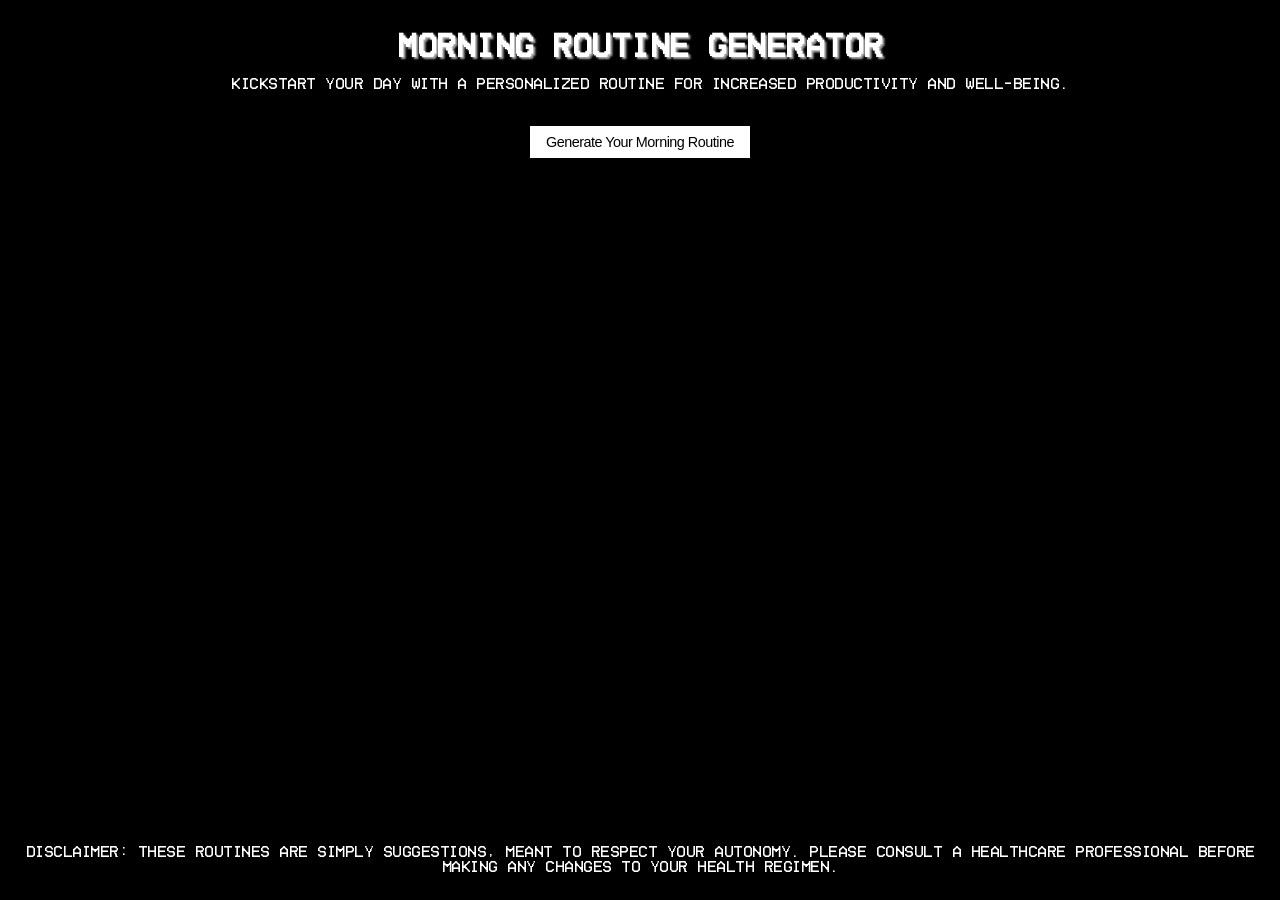
<file: Morning Routine Generator/index.html>
<!DOCTYPE html>
<html lang="en">
<head>
    <meta charset="UTF-8">
    <meta name="viewport" content="width=device-width, initial-scale=1.0">
    <title>Morning Routine Generator</title>
    <link rel="stylesheet" href="style.css">
</head>
<body>
    <header>
        <h1>Morning Routine Generator</h1>
        <p class="header-blurb">
            <span class="blurb">Kickstart your day with a personalized routine for increased productivity and well-being.</span>
            <span class="blurb">Create a routine tailored to your needs and start each day on the right foot.</span>
            <span class="blurb">Energize your mornings with routines designed to boost your day.</span>
            <span class="blurb">Optimize your mornings with routines that fit your lifestyle.</span>
        </p>
    </header>

    <main>
        <button id="generateBtn">Generate Your Morning Routine</button>
        <div id="routineDisplay">
            <!-- Routine categories will be dynamically inserted here -->
        </div>
    </main>

    <footer>
        <p>Disclaimer: These routines are simply suggestions, meant to respect your autonomy. Please consult a healthcare professional before making any changes to your health regimen.</p>
    </footer>

    <script src="script.js"></script>
</body>
</html>
</file>
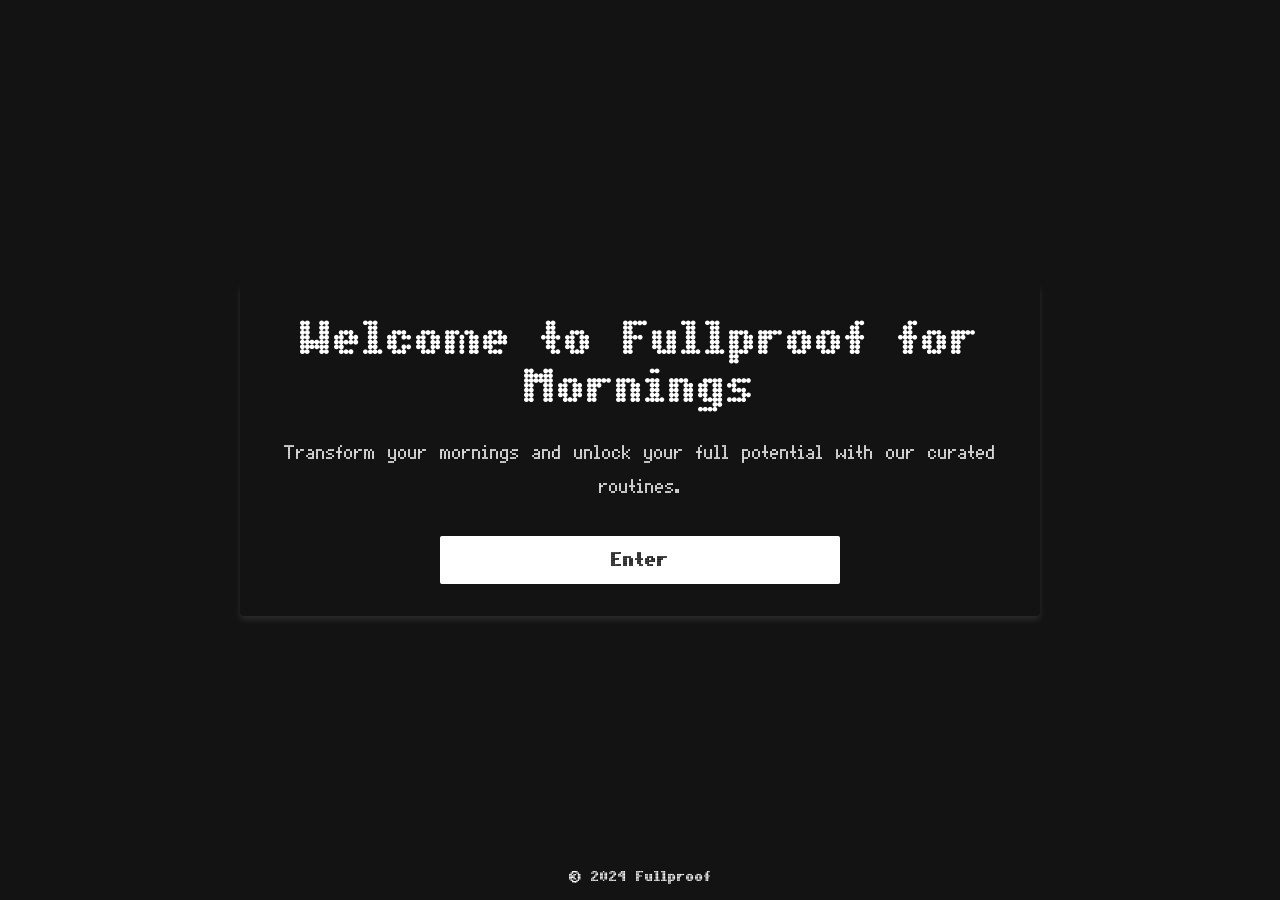
<file: MRGV2/enter.html>
<!DOCTYPE html>
<html lang="en">
<head>
    <meta charset="UTF-8">
    <meta name="viewport" content="width=device-width, initial-scale=1.0">
    <title>Welcome to Fullproof for Mornings</title>
    <style>
        @font-face {
            font-family: 'DOTMBold';
            src: url('fonts/DOTMBold.TTF') format('truetype');
        }

        @font-face {
            font-family: 'VTCSwitchblade';
            src: url('fonts/VTCSwitchbladeRomance.ttf') format('truetype');
        }

        @font-face {
            font-family: 'DOTMATRI';
            src: url('fonts/DOTMATRI.TTF') format('truetype');
        }

        * {
            margin: 0;
            padding: 0;
            box-sizing: border-box;
        }

        body {
            background-color: #131313;
            color: #FFFFFF;
            min-height: 100vh;
            display: flex;
            flex-direction: column;
            justify-content: center;
            align-items: center;
            font-family: 'DOTMATRI', sans-serif;
        }

        .enter-container {
            text-align: center;
            padding: 2rem;
            background-color: #131313;
            border-radius: 0.25rem;
            box-shadow: 0 4px 6px rgba(255,255,255,0.1);
            max-width: 800px;
            width: 95%;
        }

        h1 {
            font-size: 3rem;
            color: #FFFFFF;
            margin-bottom: 1.5rem;
            font-family: 'DOTMBold', sans-serif;
        }

        p {
            font-size: 1.25rem;
            color: #FFFFFF;
            line-height: 1.7;
            margin-bottom: 2rem;
            font-family: 'DOTMATRI', sans-serif;
        }

        .enter-button {
            display: inline-block;
            padding: 0.75rem 1rem;
            background-color: #FFFFFF;
            color: #000000;
            text-decoration: none;
            border-radius: 0.125rem;
            font-weight: 500;
            transition: all 0.2s ease;
            border: 2px solid #FFFFFF;
            font-size: 1.25rem;
            font-family: 'DOTMBold', sans-serif;
            cursor: pointer;
            width: 90%;
            max-width: 400px;
        }

        .enter-button:hover {
            background-color: #131313;
            color: #FFFFFF;
            transform: translateY(-2px);
            box-shadow: 0 4px 6px rgba(255,255,255,0.1);
        }

        footer {
            position: absolute;
            bottom: 1rem;
            font-family: 'DOTMBold', sans-serif;
            font-size: 0.9rem;
            color: #FFFFFF;
        }

        @media (max-width: 640px) {
            h1 {
                font-size: 2.5rem;
            }

            p {
                font-size: 1.125rem;
            }

            .enter-button {
                font-size: 1.125rem;
                width: 95%;
                max-width: 350px;
            }
        }
    </style>
</head>
<body>
    <div class="enter-container">
        <h1>Welcome to Fullproof for Mornings</h1>
        <p>Transform your mornings and unlock your full potential with our curated routines.</p>
        <button class="enter-button">Enter</button>
    </div>
    <footer>
        &copy; 2024 Fullproof
    </footer>
</body>
</html>
</file>
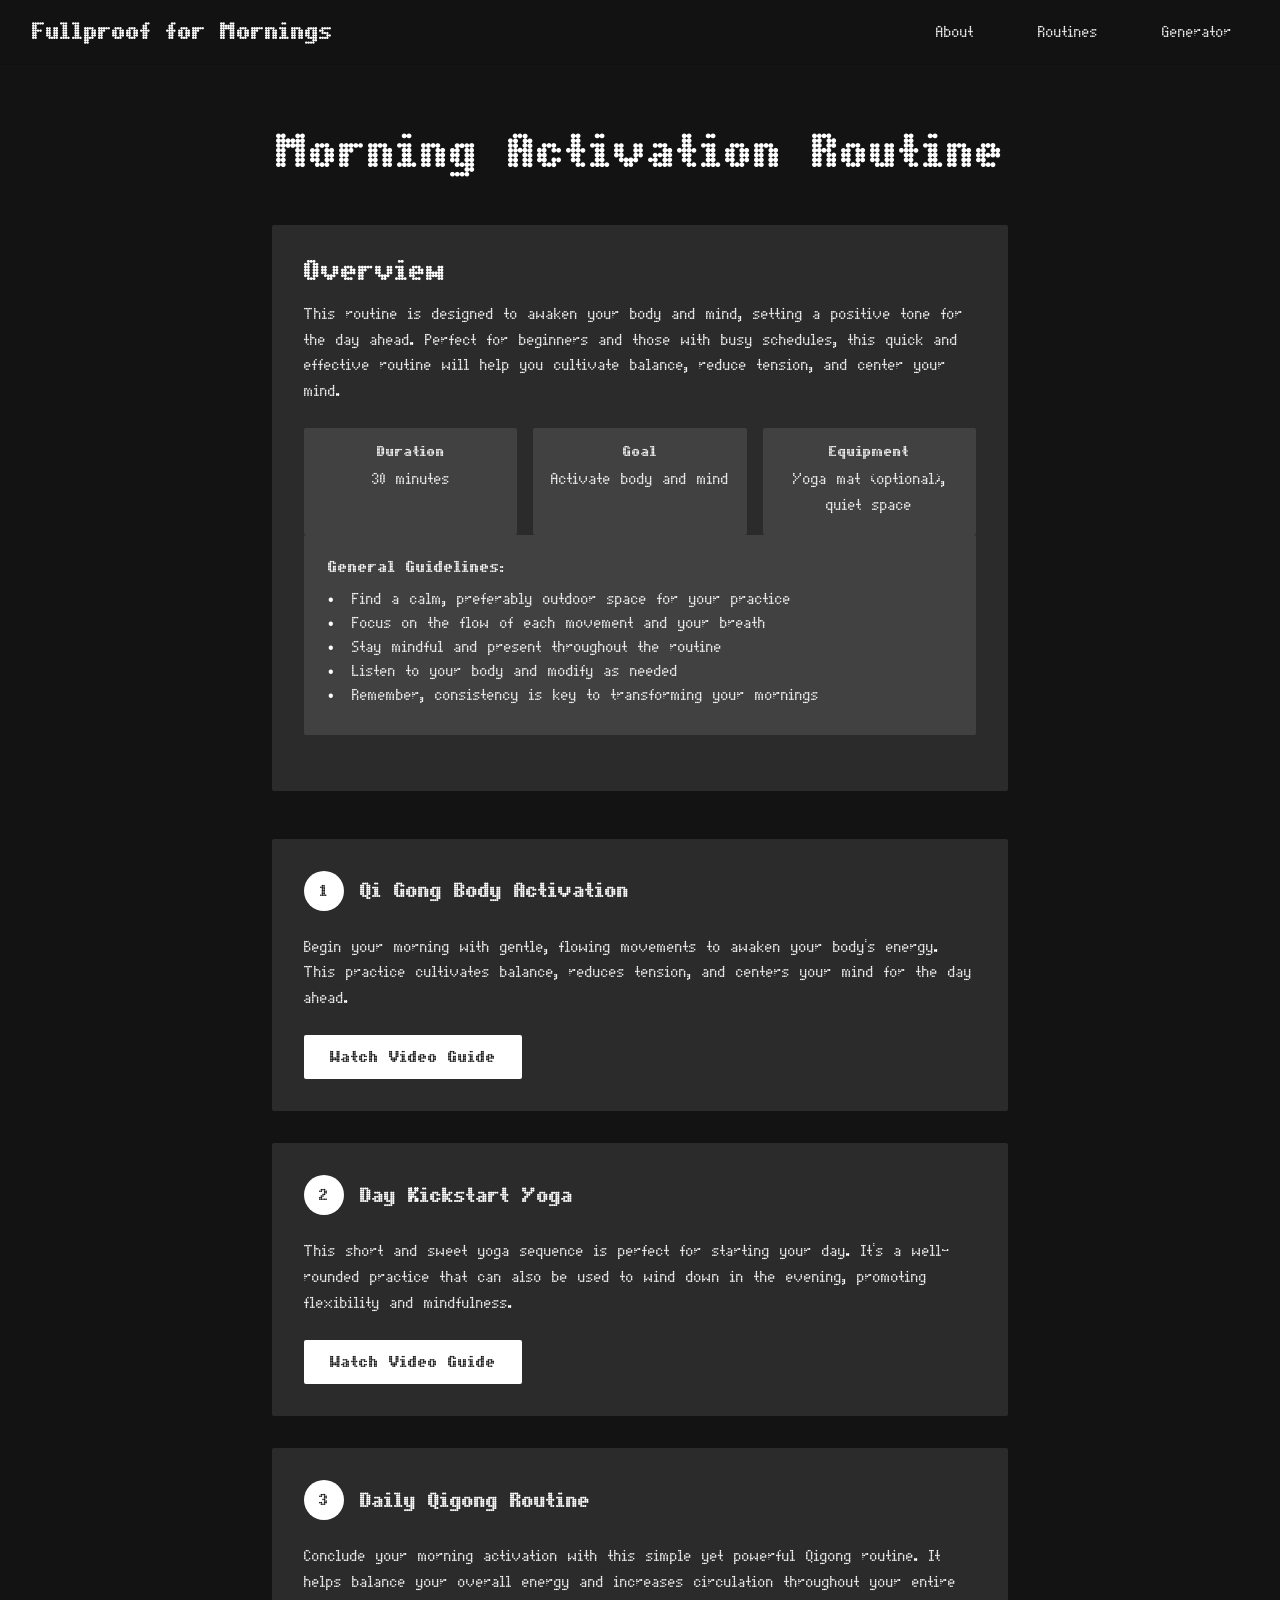
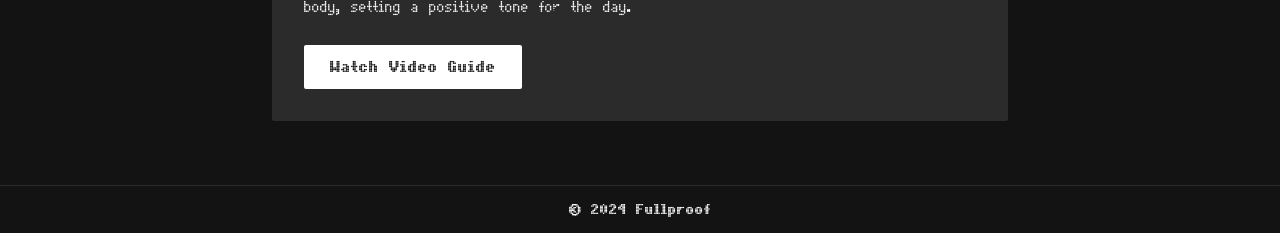
<file: MRGV2/morning-activation.html>
<!DOCTYPE html>
<html lang="en">
<head>
    <meta charset="UTF-8">
    <meta name="viewport" content="width=device-width, initial-scale=1.0">
    <title>Morning Activation Routine - Fullproof for Mornings</title>
    <style>
        @font-face {
            font-family: 'DOTMBold';
            src: url('fonts/DOTMBold.TTF') format('truetype');
        }

        @font-face {
            font-family: 'DOTMATRI';
            src: url('fonts/DOTMATRI.TTF') format('truetype');
        }

        * {
            margin: 0;
            padding: 0;
            box-sizing: border-box;
        }

        body {
            background-color: #131313;
            color: #FFFFFF;
            min-height: 100vh;
            font-family: 'DOTMATRI', sans-serif;
        }

        nav {
            background-color: rgba(12, 12, 12, 0.1);
            padding: 1rem 2rem;
            display: flex;
            justify-content: space-between;
            align-items: center;
            border-bottom: 1px solid rgba(5, 5, 5, 0.2);
        }

        .logo {
            font-size: 1.5rem;
            font-weight: bold;
            color: #FFFFFF;
            text-decoration: none;
            font-family: 'DOTMBold', sans-serif;
        }

        .nav-links {
            display: flex;
            gap: 2rem;
        }

        .nav-links a {
            text-decoration: none;
            color: #FFFFFF;
            font-weight: 500;
            transition: all 0.2s ease;
            padding: 0.5rem 1rem;
            border-radius: 0.125rem;
        }

        .nav-links a:hover {
            background-color: rgba(255, 255, 255, 0.1);
        }

        .routine-container {
            max-width: 800px;
            margin: 2rem auto;
            padding: 2rem;
        }

        .routine-header {
            text-align: center;
            margin-bottom: 3rem;
        }

        .routine-header h1 {
            font-size: 3rem;
            color: #FFFFFF;
            margin-bottom: 1.5rem;
            font-family: 'DOTMBold', sans-serif;
        }

        .overview {
            background-color: rgba(255, 255, 255, 0.1);
            border-radius: 0.125rem;
            padding: 2rem;
            margin-bottom: 3rem;
        }

        .overview h2 {
            color: #FFFFFF;
            margin-bottom: 1rem;
            font-size: 1.8rem;
            font-family: 'DOTMBold', sans-serif;
        }

        .overview p {
            color: #FFFFFF;
            line-height: 1.6;
            margin-bottom: 1rem;
        }

        .quick-info {
            display: grid;
            grid-template-columns: repeat(auto-fit, minmax(200px, 1fr));
            gap: 1rem;
            margin-top: 1.5rem;
        }

        .info-item {
            background-color: rgba(255, 255, 255, 0.1);
            padding: 1rem;
            border-radius: 0.125rem;
            text-align: center;
        }

        .info-item h3 {
            color: #FFFFFF;
            font-size: 0.9rem;
            margin-bottom: 0.5rem;
            font-family: 'DOTMBold', sans-serif;
        }

        .info-item p {
            color: #FFFFFF;
            font-size: 1rem;
            margin: 0;
        }

        .steps-container {
            display: flex;
            flex-direction: column;
            gap: 2rem;
        }

        .step-card {
            background-color: rgba(255, 255, 255, 0.1);
            border-radius: 0.125rem;
            padding: 2rem;
            transition: all 0.3s ease;
        }

        .step-card:hover {
            transform: translateY(-5px);
            box-shadow: 0 4px 6px rgba(255, 255, 255, 0.1);
        }

        .step-header {
            display: flex;
            align-items: center;
            gap: 1rem;
            margin-bottom: 1.5rem;
        }

        .step-number {
            background-color: #FFFFFF;
            color: #131313;
            width: 2.5rem;
            height: 2.5rem;
            display: flex;
            align-items: center;
            justify-content: center;
            border-radius: 50%;
            font-weight: bold;
            font-family: 'DOTMBold', sans-serif;
        }

        .step-title {
            color: #FFFFFF;
            font-size: 1.3rem;
            font-family: 'DOTMBold', sans-serif;
        }

        .step-description {
            color: #FFFFFF;
            margin-bottom: 1.5rem;
            line-height: 1.6;
        }

        .instructions {
            background-color: rgba(255, 255, 255, 0.1);
            padding: 1.5rem;
            border-radius: 0.125rem;
            margin-bottom: 1.5rem;
        }

        .instructions h4 {
            color: #FFFFFF;
            margin-bottom: 1rem;
            font-family: 'DOTMBold', sans-serif;
        }

        .instructions ul {
            color: #FFFFFF;
            list-style-type: none;
        }

        .instructions li {
            margin-bottom: 0.5rem;
            padding-left: 1.5rem;
            position: relative;
        }

        .instructions li::before {
            content: "•";
            color: #FFFFFF;
            position: absolute;
            left: 0;
        }

        .video-link {
            display: inline-block;
            padding: 0.75rem 1.5rem;
            background-color: #FFFFFF;
            color: #131313;
            text-decoration: none;
            border-radius: 0.125rem;
            font-weight: 500;
            transition: all 0.2s ease;
            border: 2px solid #FFFFFF;
            font-family: 'DOTMBold', sans-serif;
        }

        .video-link:hover {
            background-color: #131313;
            color: #FFFFFF;
            transform: translateY(-2px);
        }

        footer {
            text-align: center;
            padding: 1rem;
            font-family: 'DOTMBold', sans-serif;
            font-size: 0.9rem;
            color: #FFFFFF;
            border-top: 1px solid rgba(255, 255, 255, 0.1);
        }

        @media (max-width: 768px) {
            .routine-container {
                padding: 1rem;
            }

            nav {
                flex-direction: column;
                gap: 1rem;
                padding: 1rem;
            }

            .nav-links {
                flex-direction: column;
                align-items: center;
                gap: 1rem;
            }

            .routine-header h1 {
                font-size: 2.5rem;
            }

            .step-card {
                padding: 1.5rem;
            }
        }
    </style>
</head>
<body>
    <nav>
        <a href="/" class="logo">Fullproof for Mornings</a>
        <div class="nav-links">
            <a href="/about">About</a>
            <a href="/routines">Routines</a>
            <a href="/generator">Generator</a>
        </div>
    </nav>

    <main class="routine-container">
        <div class="routine-header">
            <h1>Morning Activation Routine</h1>
        </div>

        <section class="overview">
            <h2>Overview</h2>
            <p>This routine is designed to awaken your body and mind, setting a positive tone for the day ahead. Perfect for beginners and those with busy schedules, this quick and effective routine will help you cultivate balance, reduce tension, and center your mind.</p>
            
            <div class="quick-info">
                <div class="info-item">
                    <h3>Duration</h3>
                    <p>30 minutes</p>
                </div>
                <div class="info-item">
                    <h3>Goal</h3>
                    <p>Activate body and mind</p>
                </div>
                <div class="info-item">
                    <h3>Equipment</h3>
                    <p>Yoga mat (optional), quiet space</p>
                </div>
            </div>

            <div class="instructions">
                <h4>General Guidelines:</h4>
                <ul>
                    <li>Find a calm, preferably outdoor space for your practice</li>
                    <li>Focus on the flow of each movement and your breath</li>
                    <li>Stay mindful and present throughout the routine</li>
                    <li>Listen to your body and modify as needed</li>
                    <li>Remember, consistency is key to transforming your mornings</li>
                </ul>
            </div>
        </section>

        <section class="steps-container">
            <div class="step-card">
                <div class="step-header">
                    <div class="step-number">1</div>
                    <h3 class="step-title">Qi Gong Body Activation</h3>
                </div>
                <p class="step-description">Begin your morning with gentle, flowing movements to awaken your body's energy. This practice cultivates balance, reduces tension, and centers your mind for the day ahead.</p>
                <a href="https://www.youtube.com/watch?v=8sJ5N9nsEmM" class="video-link" target="_blank">Watch Video Guide</a>
            </div>

            <div class="step-card">
                <div class="step-header">
                    <div class="step-number">2</div>
                    <h3 class="step-title">Day Kickstart Yoga</h3>
                </div>
                <p class="step-description">This short and sweet yoga sequence is perfect for starting your day. It's a well-rounded practice that can also be used to wind down in the evening, promoting flexibility and mindfulness.</p>
                <a href="https://www.youtube.com/watch?v=o_73FeXw3ZI" class="video-link" target="_blank">Watch Video Guide</a>
            </div>

            <div class="step-card">
                <div class="step-header">
                    <div class="step-number">3</div>
                    <h3 class="step-title">Daily Qigong Routine</h3>
                </div>
                <p class="step-description">Conclude your morning activation with this simple yet powerful Qigong routine. It helps balance your overall energy and increases circulation throughout your entire body, setting a positive tone for the day.</p>
                <a href="https://www.youtube.com/watch?v=Y88zYo0YlOo" class="video-link" target="_blank">Watch Video Guide</a>
            </div>
        </section>
    </main>

    <footer>
        &copy; 2024 Fullproof
    </footer>
</body>
</html>
</file>
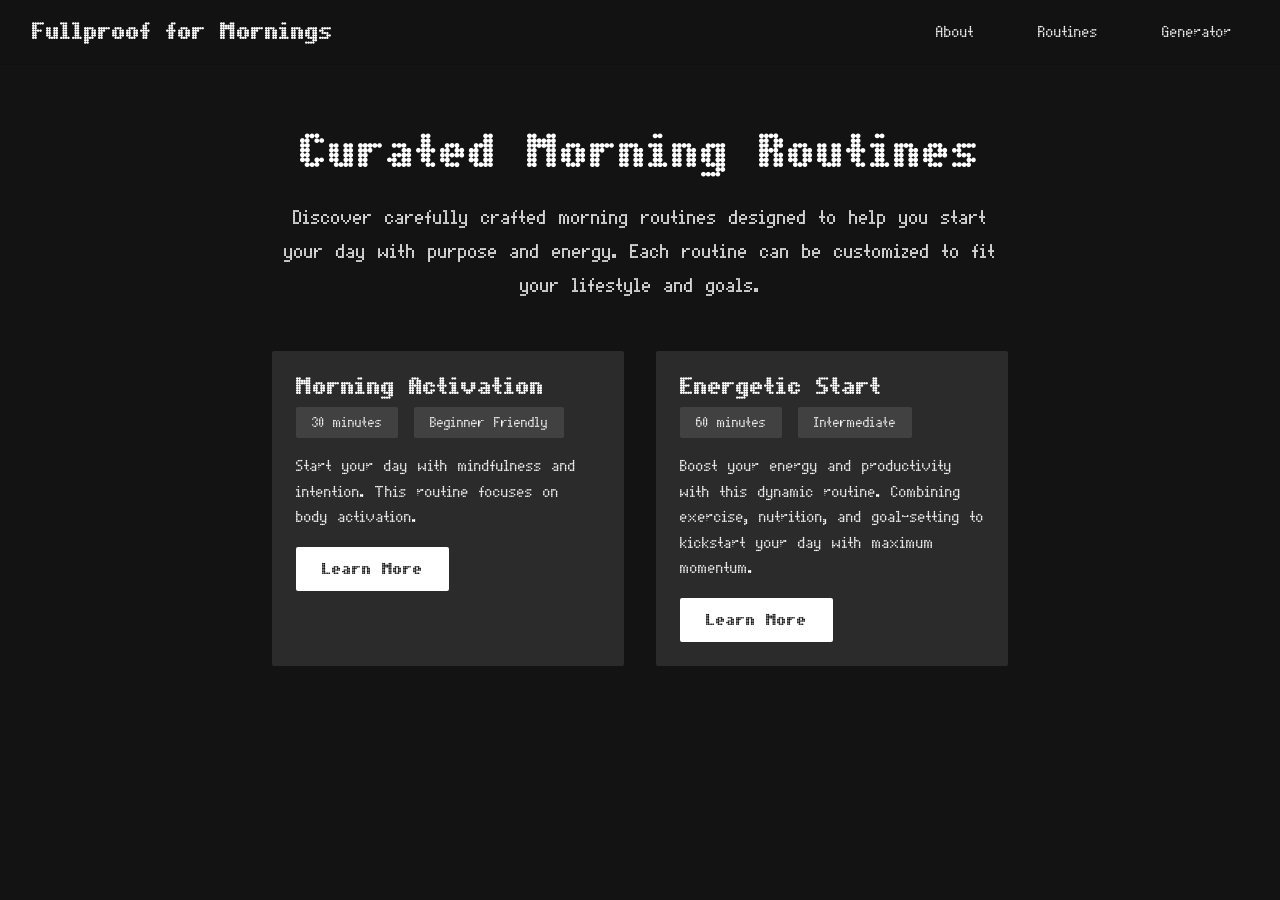
<file: MRGV2/routines.html>
<!DOCTYPE html>
<html lang="en">
<head>
    <meta charset="UTF-8">
    <meta name="viewport" content="width=device-width, initial-scale=1.0">
    <title>Routines - Fullproof for Mornings</title>
    <style>
        @font-face {
            font-family: 'DOTMBold';
            src: url('fonts/DOTMBold.TTF') format('truetype');
        }

        @font-face {
            font-family: 'DOTMATRI';
            src: url('fonts/DOTMATRI.TTF') format('truetype');
        }

        * {
            margin: 0;
            padding: 0;
            box-sizing: border-box;
        }

        body {
            background-color: #131313;
            color: #FFFFFF;
            min-height: 100vh;
            font-family: 'DOTMATRI', sans-serif;
        }

        nav {
            background-color: rgba(12, 12, 12, 0.1);
            padding: 1rem 2rem;
            display: flex;
            justify-content: space-between;
            align-items: center;
            border-bottom: 1px solid rgba(5, 5, 5, 0.2);
        }

        .logo {
            font-size: 1.5rem;
            font-weight: bold;
            color: #FFFFFF;
            text-decoration: none;
            font-family: 'DOTMBold', sans-serif;
        }

        .nav-links {
            display: flex;
            gap: 2rem;
        }

        .nav-links a {
            text-decoration: none;
            color: #FFFFFF;
            font-weight: 500;
            transition: all 0.2s ease;
            padding: 0.5rem 1rem;
            border-radius: 0.125rem;
        }

        .nav-links a:hover {
            background-color: rgba(255, 255, 255, 0.1);
        }

        .routines-section {
            max-width: 800px;
            margin: 2rem auto;
            padding: 2rem;
        }

        .routines-header {
            text-align: center;
            margin-bottom: 3rem;
        }

        .routines-header h1 {
            font-size: 3rem;
            color: #FFFFFF;
            margin-bottom: 1.5rem;
            font-family: 'DOTMBold', sans-serif;
        }

        .routines-header p {
            font-size: 1.25rem;
            color: #FFFFFF;
            line-height: 1.7;
            margin-bottom: 2rem;
        }

        .routines-grid {
            display: grid;
            grid-template-columns: repeat(2, 1fr);
            gap: 2rem;
            margin-top: 2rem;
        }

        .routine-card {
            background-color: rgba(255, 255, 255, 0.1);
            border-radius: 0.125rem;
            padding: 1.5rem;
            transition: all 0.3s ease;
        }

        .routine-card:hover {
            transform: translateY(-5px);
            box-shadow: 0 4px 6px rgba(255, 255, 255, 0.1);
        }

        .routine-content h2 {
            color: #FFFFFF;
            font-size: 1.5rem;
            margin-bottom: 0.5rem;
            font-family: 'DOTMBold', sans-serif;
        }

        .routine-content p {
            color: #FFFFFF;
            margin-bottom: 1rem;
            line-height: 1.6;
        }

        .routine-stats {
            display: flex;
            gap: 1rem;
            margin-bottom: 1rem;
        }

        .stat {
            background-color: rgba(255, 255, 255, 0.1);
            padding: 0.5rem 1rem;
            border-radius: 0.125rem;
            font-size: 0.9rem;
            color: #FFFFFF;
        }

        .read-more {
            display: inline-block;
            padding: 0.75rem 1.5rem;
            background-color: #FFFFFF;
            color: #131313;
            text-decoration: none;
            border-radius: 0.125rem;
            font-weight: 500;
            transition: all 0.2s ease;
            border: 2px solid #FFFFFF;
            font-family: 'DOTMBold', sans-serif;
        }

        .read-more:hover {
            background-color: #131313;
            color: #FFFFFF;
            transform: translateY(-2px);
        }

        @media (max-width: 768px) {
            .routines-grid {
                grid-template-columns: 1fr;
            }

            nav {
                flex-direction: column;
                gap: 1rem;
                padding: 1rem;
            }

            .nav-links {
                flex-direction: column;
                align-items: center;
                gap: 1rem;
            }

            .routines-header h1 {
                font-size: 2.5rem;
            }

            .routines-header p {
                font-size: 1.125rem;
            }
        }
    </style>
</head>
<body>
    <nav>
        <a href="/" class="logo">Fullproof for Mornings</a>
        <div class="nav-links">
            <a href="/about">About</a>
            <a href="/routines">Routines</a>
            <a href="/generator">Generator</a>
        </div>
    </nav>
    
    <main class="routines-section">
        <div class="routines-header">
            <h1>Curated Morning Routines</h1>
            <p>Discover carefully crafted morning routines designed to help you start your day with purpose and energy. Each routine can be customized to fit your lifestyle and goals.</p>
        </div>
        
        <div class="routines-grid">
            <div class="routine-card">
                <div class="routine-content">
                    <h2>Morning Activation</h2>
                    <div class="routine-stats">
                        <span class="stat">30 minutes</span>
                        <span class="stat">Beginner Friendly</span>
                    </div>
                    <p>Start your day with mindfulness and intention. This routine focuses on body activation.</p>
                    <a href="/morning-activation.html" class="read-more">Learn More</a>
                </div>
            </div>

            <div class="routine-card">
                <div class="routine-content">
                    <h2>Energetic Start</h2>
                    <div class="routine-stats">
                        <span class="stat">60 minutes</span>
                        <span class="stat">Intermediate</span>
                    </div>
                    <p>Boost your energy and productivity with this dynamic routine. Combining exercise, nutrition, and goal-setting to kickstart your day with maximum momentum.</p>
                    <a href="/energetic-start.html" class="read-more">Learn More</a>
                </div>
            </div>
        </div>
    </main>
</body>
</html>
</file>
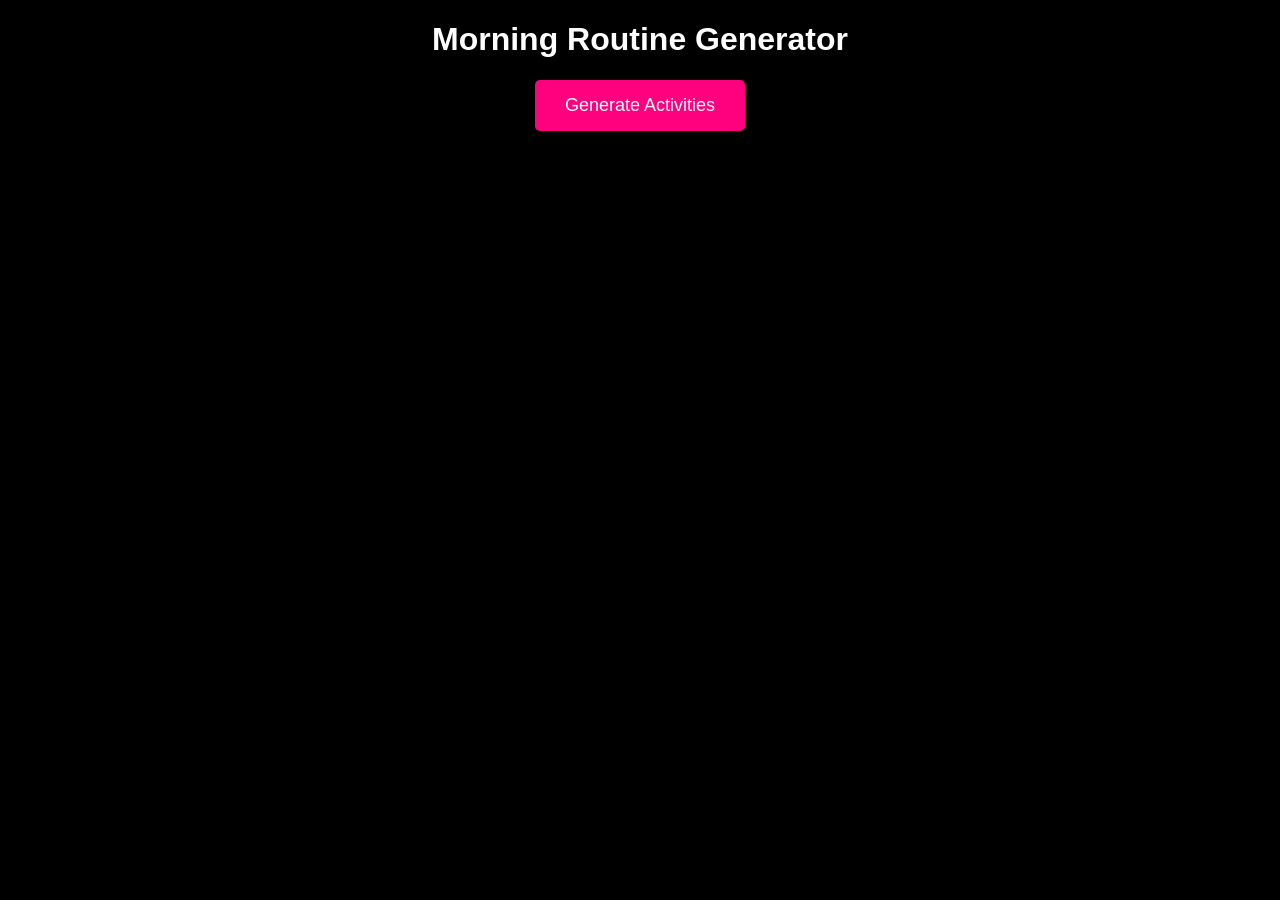
<file: MRGV2/youtube-generator.html>
<!DOCTYPE html>
<html lang="en">
<head>
  <meta charset="UTF-8">
  <meta name="viewport" content="width=device-width, initial-scale=1.0">
  <title>Morning Routine Generator</title>
  <style>
    /* Black background and flashy animations */
    body {
      background-color: black;
      color: white;
      font-family: Arial, sans-serif;
      text-align: center;
      margin: 20px;
    }
    
    #generate-btn {
      padding: 15px 30px;
      background-color: #ff007f;
      color: white;
      border: none;
      border-radius: 5px;
      cursor: pointer;
      font-size: 18px;
      animation: pulse 1.5s infinite;
    }

    #generate-btn:hover {
      background-color: #ff4081;
    }

    .video-container {
      display: none; /* Initially hidden */
      justify-content: center;
      gap: 20px;
      margin-top: 20px;
    }

    .video-box {
      width: 320px;
      height: 180px;
      animation: fadeIn 2s ease-out forwards;
      transform: scale(0.8);
      opacity: 0;
    }

    h3 {
      display: none; /* Initially hidden */
      animation: popIn 2s ease-in-out forwards;
    }

    /* Animations */
    @keyframes pulse {
      0% { transform: scale(1); }
      50% { transform: scale(1.1); }
      100% { transform: scale(1); }
    }

    @keyframes fadeIn {
      0% { opacity: 0; transform: scale(0.8); }
      100% { opacity: 1; transform: scale(1); }
    }

    @keyframes popIn {
      0% { opacity: 0; transform: translateY(50px); }
      100% { opacity: 1; transform: translateY(0); }
    }
  </style>
</head>
<body>

  <h1>Morning Routine Generator</h1>
  
  <button id="generate-btn">Generate Activities</button>

  <div class="video-container" id="video-container">
    <div class="video-box" id="video1"></div>
    <div class="video-box" id="video2"></div>
    <div class="video-box" id="video3"></div>
  </div>

  <h3 id="total-duration-display">Approximately <span id="total-duration">0</span> minutes</h3>

  <script>
    // Example video IDs (Replace with real ones)
    const videoIds = ['lBJ171P6WkM', 'VJ7QlwZPCQ8', 'lwlEJ2O-6HM'];

    // YouTube Data API key (replace with your own key)
    const apiKey = 'AIzaSyC75n_1DwBOMmjR9W6SId8fZF6YDf2TL4w';

    // Function to fetch video details including duration
    async function getVideoDetails(videoId) {
      const response = await fetch(`https://www.googleapis.com/youtube/v3/videos?id=${videoId}&part=contentDetails&key=${apiKey}`);
      const data = await response.json();
      return data.items[0].contentDetails.duration;
    }

    // Function to convert ISO 8601 duration to minutes
    function convertDurationToMinutes(duration) {
      const regex = /PT(\d+H)?(\d+M)?(\d+S)?/;
      const matches = duration.match(regex);

      const hours = matches[1] ? parseInt(matches[1].replace('H', '')) : 0;
      const minutes = matches[2] ? parseInt(matches[2].replace('M', '')) : 0;
      const seconds = matches[3] ? parseInt(matches[3].replace('S', '')) : 0;

      return hours * 60 + minutes + Math.round(seconds / 60);
    }

    // Main function to generate activities and calculate total duration
    async function generateActivities() {
      let totalDuration = 0;
      
      // Unhide the video container and total duration once videos are generated
      document.getElementById('video-container').style.display = 'flex';
      document.getElementById('total-duration-display').style.display = 'block';

      for (let i = 0; i < videoIds.length; i++) {
        const duration = await getVideoDetails(videoIds[i]);
        const durationInMinutes = convertDurationToMinutes(duration);
        totalDuration += durationInMinutes;

        // Embed the YouTube video into the video box
        document.getElementById(`video${i + 1}`).innerHTML = `<iframe width="320" height="180" src="https://www.youtube.com/embed/${videoIds[i]}" frameborder="0" allowfullscreen></iframe>`;
      }

      // Update total duration on the page
      document.getElementById('total-duration').textContent = totalDuration;
    }

    // Event listener for the "Generate Activities" button
    document.getElementById('generate-btn').addEventListener('click', generateActivities);
  </script>

</body>
</html>
</file>
<file: Morning Routine Generator/style.css>
@font-face {
    font-family: 'HomeVideo';
    src: url('fonts/HomeVideo-Regular.ttf') format('truetype');
    font-weight: normal;
    font-style: normal;
}

body {
    font-family: 'HomeVideo', sans-serif;
    background-color: black;
    color: white;
    margin: 0;
    padding: 0;
    display: flex;
    flex-direction: column;
    min-height: 100vh;
    text-align: center;
    letter-spacing: -0.5px;
}

header, footer {
    padding: 10px;
}

main {
    flex-grow: 1;
    display: flex;
    flex-direction: column;
    align-items: center;
    justify-content: flex-start; /* Changed from center to flex-start */
    padding: 20px 10px; /* Increased top padding */
    text-align: center;
}

h1 {
    font-size: 2em;
    margin-bottom: 5px;
    text-shadow: 2px 2px 2px #aaa;
}

button {
    background-color: white;
    color: black;
    border: none;
    padding: 8px 16px;
    font-size: 0.9em;
    cursor: pointer;
    margin-top: 20px; /* Added margin-top */
    margin-bottom: 15px;
    transition: background-color 0.3s, color 0.3s;
    letter-spacing: -0.5px;
}

button:hover {
    background-color: #ddd;
}

#routineDisplay {
    width: 100%;
    max-width: 600px;
}

.category-section {
    margin-bottom: 15px;
}

.activity {
    background-color: #222;
    padding: 8px;
    margin-top: 8px;
    border-radius: 5px;
}

.header-blurbs {
    position: relative;
    height: 40px;
    margin-top: 10px;
}

.blurb {
    position: absolute;
    width: 100%;
    opacity: 0;
    transition: opacity 1s ease-in-out;
    font-size: 1em;
    display: none;
}

.blurb.active {
    opacity: 1;
    display: block;
}
</file>
